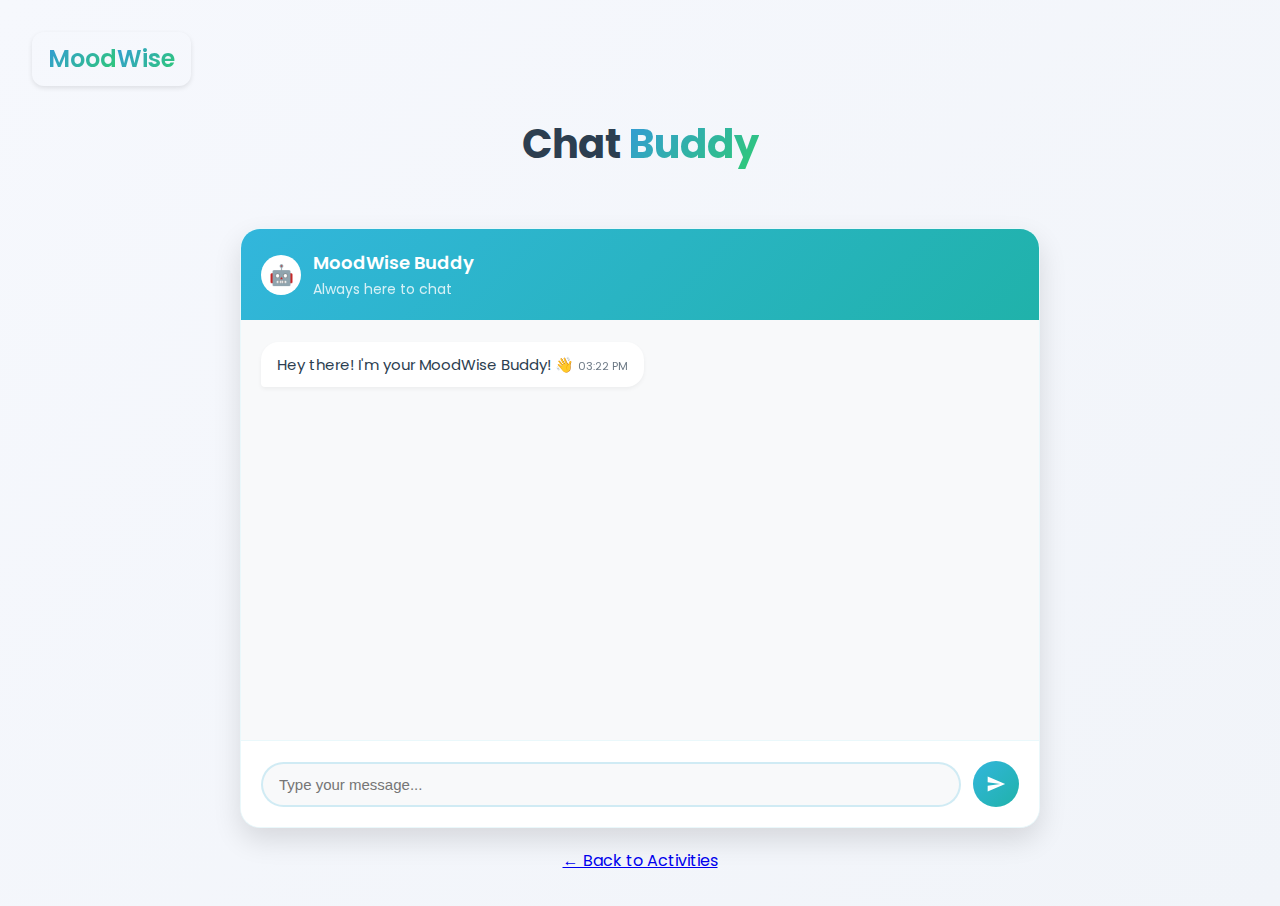
<file: chat.html>
<!DOCTYPE html>
<html lang="en">
<head>
    <meta charset="UTF-8">
    <meta name="viewport" content="width=device-width, initial-scale=1.0">
    <title>Chat Buddy - MoodWise</title>
    <link rel="stylesheet" href="css/common.css">
    <link rel="stylesheet" href="css/home.css">
    <link rel="stylesheet" href="css/feature.css">
    <link rel="stylesheet" href="css/chat.css">
    <link href="https://fonts.googleapis.com/css2?family=Poppins:wght@300;400;500;600;700&display=swap" rel="stylesheet">
</head>
<body class="feature-page">
    <header class="main-header">
        <a href="index.html" class="logo">
            <span class="mood">Mood</span><span class="wise">Wise</span>
        </a>
    </header>

    <div class="feature-content">
        <h1>Chat <span class="mood">Buddy</span></h1>
        <div class="chat-container">
            <div class="chat-header">
                <div class="avatar">🤖</div>
                <div class="info">
                    <h2>MoodWise Buddy</h2>
                    <p>Always here to chat</p>
                </div>
            </div>
            <div class="chat-box" id="chat-box"></div>
            <div class="input-box">
                <input type="text" id="user-input" class="chat-input" placeholder="Type your message..." onkeypress="handleKeyPress(event)">
                <button class="chat-btn" onclick="sendMessage()">
                    <svg viewBox="0 0 24 24">
                        <path d="M2.01 21L23 12 2.01 3 2 10l15 2-15 2z"/>
                    </svg>
                </button>
            </div>
        </div>
        <a href="index.html#features" class="back-link">← Back to Activities</a>
    </div>

    <script src="js/chat.js"></script>
</body>
</html>
</file>
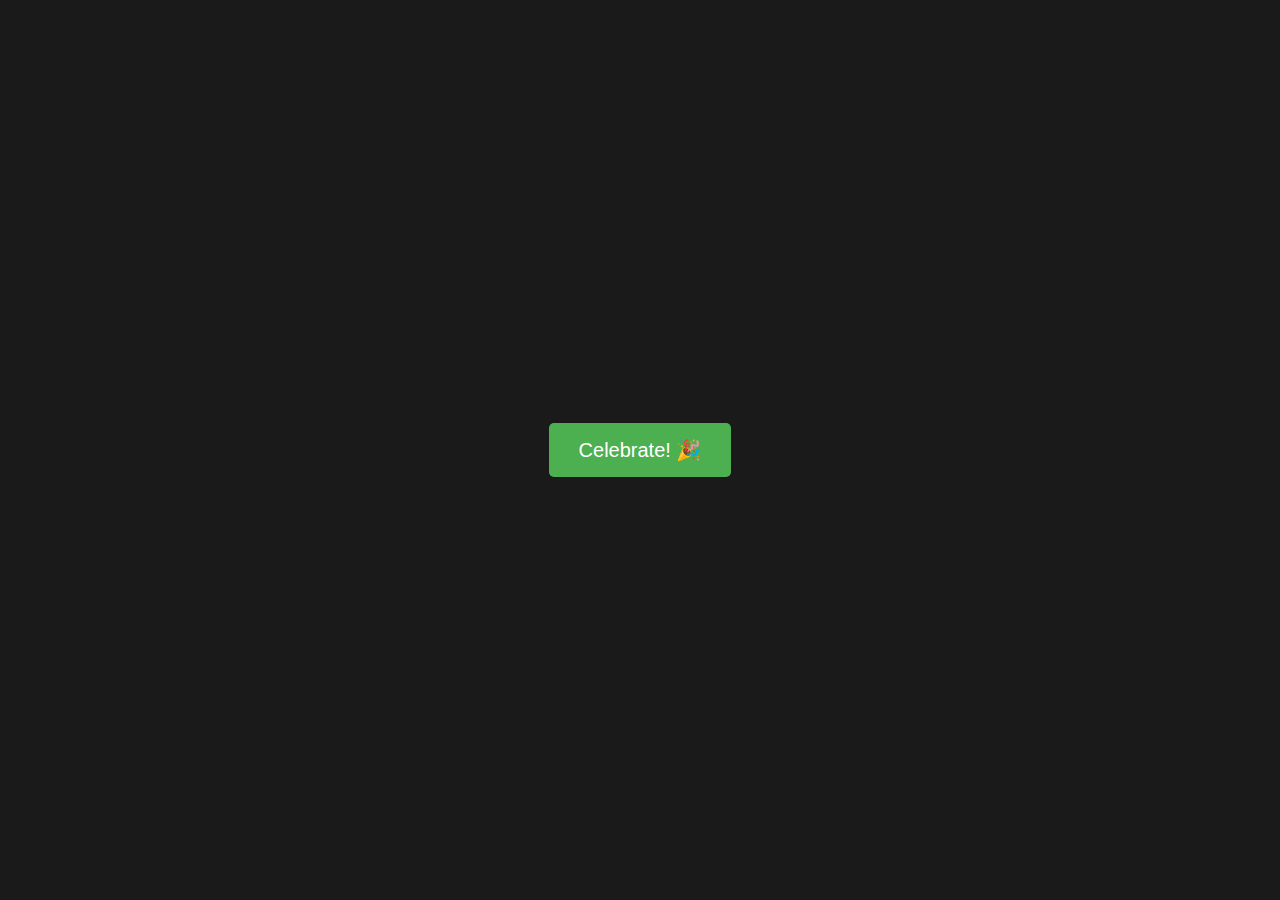
<file: confetti.html>
<!DOCTYPE html>
<html lang="en">
<head>
    <meta charset="UTF-8">
    <meta name="viewport" content="width=device-width, initial-scale=1.0">
    <title>Confetti Celebration!</title>
    <style>
        body {
            margin: 0;
            min-height: 100vh;
            display: flex;
            justify-content: center;
            align-items: center;
            background: #1a1a1a;
            overflow: hidden;
        }

        button {
            padding: 15px 30px;
            font-size: 20px;
            background: #4CAF50;
            color: white;
            border: none;
            border-radius: 5px;
            cursor: pointer;
            transition: transform 0.2s;
        }

        button:hover {
            transform: scale(1.05);
        }

        .confetti {
            position: absolute;
            width: 10px;
            height: 10px;
            background: #ffd700;
            pointer-events: none;
        }
    </style>
</head>
<body>
    <button onclick="createConfetti()">Celebrate! 🎉</button>

    <script>
        function createConfetti() {
            for (let i = 0; i < 50; i++) {
                const confetti = document.createElement('div');
                confetti.classList.add('confetti');
                
                // Random colors
                const colors = ['#ffd700', '#ff0000', '#00ff00', '#0000ff', '#ff00ff', '#00ffff'];
                confetti.style.background = colors[Math.floor(Math.random() * colors.length)];
                
                // Random starting position
                confetti.style.left = Math.random() * window.innerWidth + 'px';
                confetti.style.top = -10 + 'px';
                
                // Random rotation
                const rotation = Math.random() * 360;
                confetti.style.transform = `rotate(${rotation}deg)`;
                
                document.body.appendChild(confetti);
                
                // Animation
                const animation = confetti.animate([
                    {
                        top: '-10px',
                        transform: `rotate(${rotation}deg)`,
                    },
                    {
                        top: window.innerHeight + 'px',
                        transform: `rotate(${rotation + 360}deg)`,
                    }
                ], {
                    duration: 2000 + Math.random() * 3000,
                    easing: 'cubic-bezier(0.25, 0.46, 0.45, 0.94)'
                });
                
                animation.onfinish = () => {
                    confetti.remove();
                };
            }
        }
    </script>
</body>
</html>
</file>
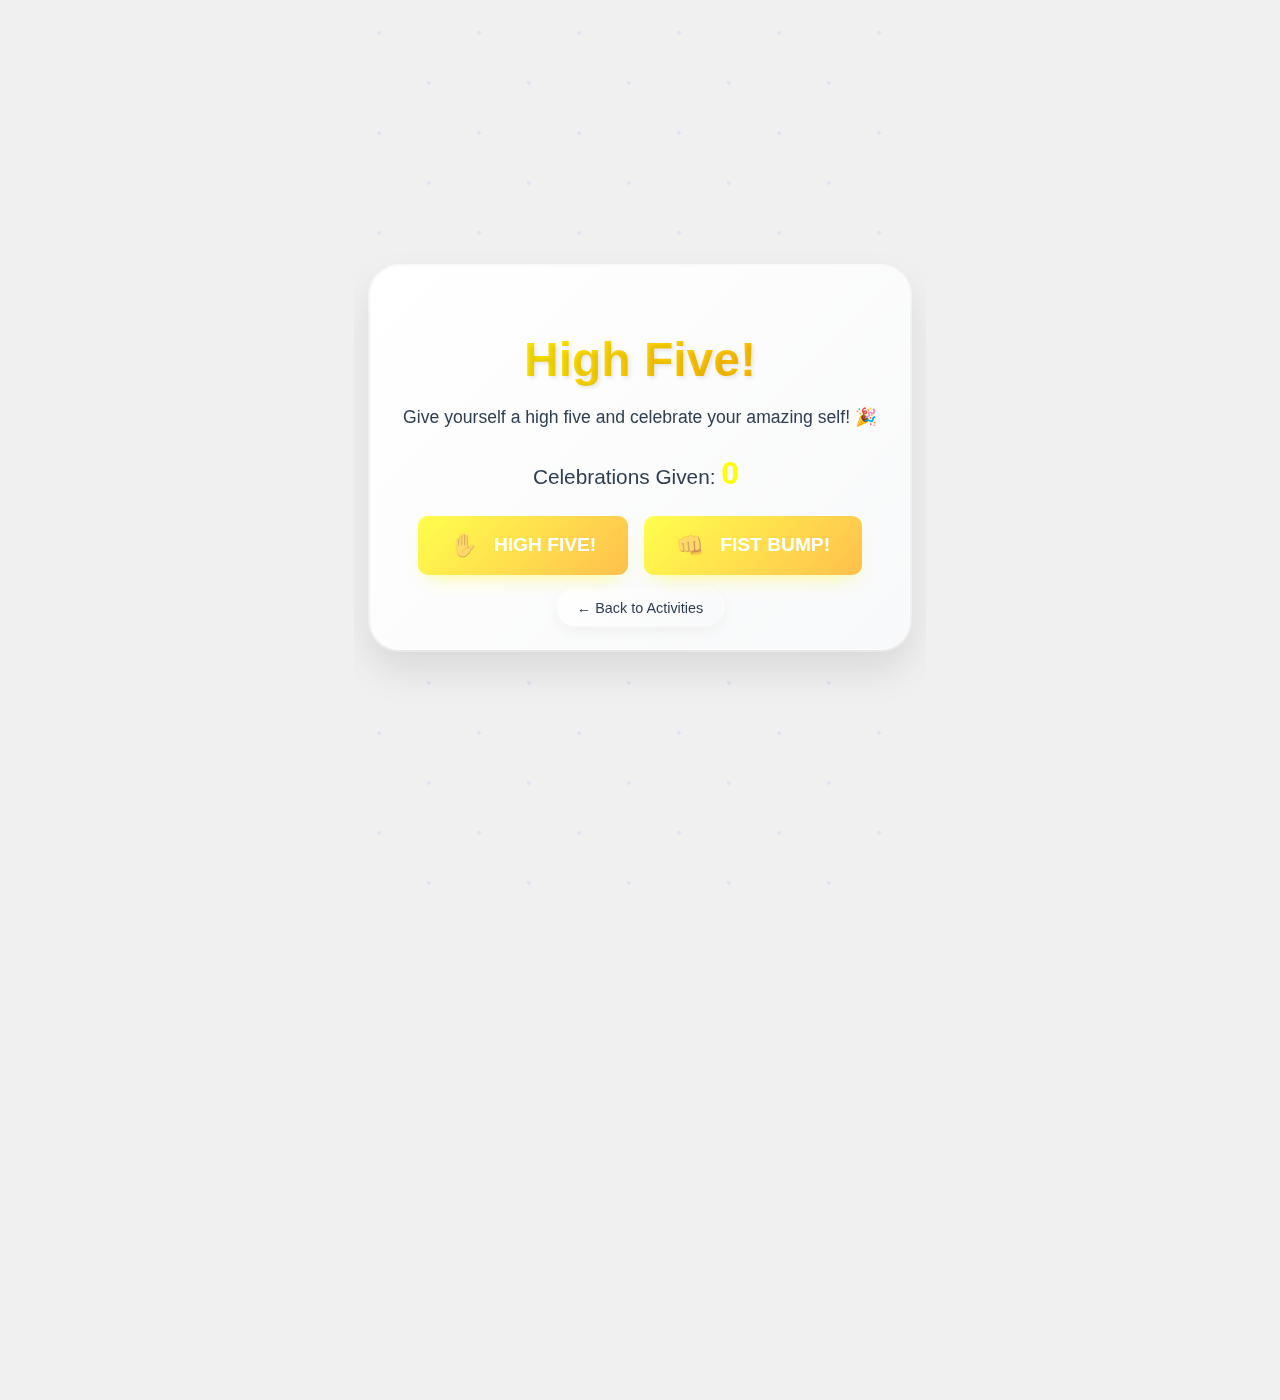
<file: high-five.html>
<!DOCTYPE html>
<html lang="en">
<head>
    <meta charset="UTF-8">
    <meta name="viewport" content="width=device-width, initial-scale=1.0">
    <title>High Five with Exploding Hands!</title>
    <link rel="stylesheet" href="css/high-five.css">
</head>
<body>
    <div class="feature-content">
        <div class="content-wrapper">
            <h1 class="gradient-text">High Five!</h1>
            <p class="feature-description">Give yourself a high five and celebrate your amazing self! 🎉</p>
            
            <div class="high-five-counter">Celebrations Given: <span id="counter">0</span></div>
            
            <div class="button-container">
                <button class="action-button" onclick="giveHighFive()">
                    <span class="button-icon">✋</span>
                    <span class="button-text">High Five!</span>
                </button>
                <button class="action-button fist-bump" onclick="giveFistBump()">
                    <span class="button-icon">👊</span>
                    <span class="button-text">Fist Bump!</span>
                </button>
            </div>
            
            <a href="index.html#features" class="back-link">← Back to Activities</a>
        </div>
    </div>

    <div class="celebration-effects">
        <div class="confetti-container"></div>
        <div class="sparkles-container"></div>
    </div>

    <div id="highFiveHand" class="hand">✋</div>
    <div id="fistBumpHand" class="hand fist">👊</div>

    <script src="js/high-five.js"></script>
</body>
</html>
</html>
</file>
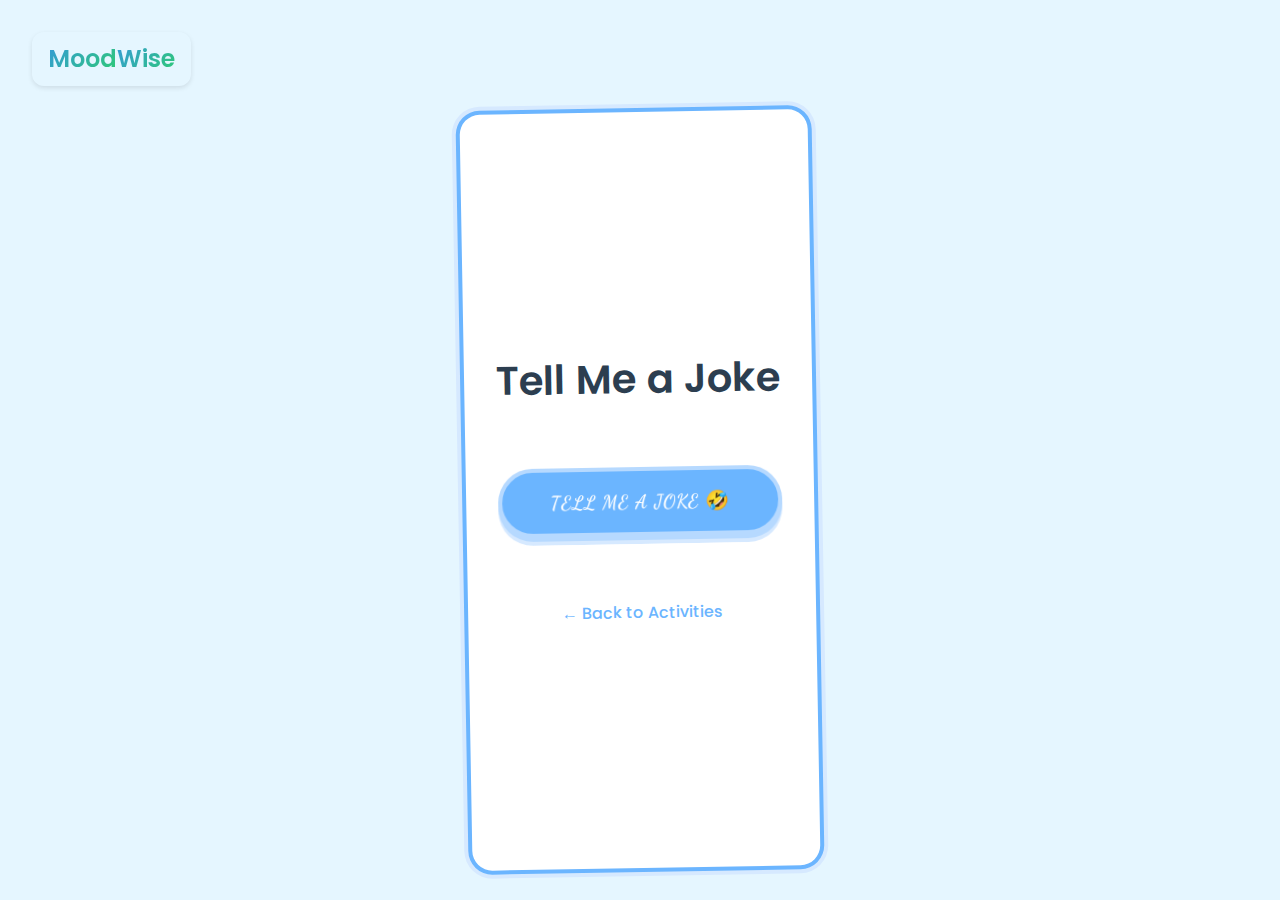
<file: jokes.html>
<!DOCTYPE html>
<html lang="en">
<head>
    <meta charset="UTF-8">
    <meta name="viewport" content="width=device-width, initial-scale=1.0">
    <title>Jokes - MoodWise</title>
    <link rel="stylesheet" href="css/common.css">
    <link rel="stylesheet" href="css/home.css">
    <link rel="stylesheet" href="css/feature.css">
    <link rel="stylesheet" href="css/jokes.css">
    <link href="https://fonts.googleapis.com/css2?family=Poppins:wght@300;400;500;600;700&display=swap" rel="stylesheet">
    <link href="https://fonts.googleapis.com/css2?family=Dancing+Script:wght@400;500;600;700&display=swap" rel="stylesheet">
</head>
<body class="feature-page">
    <header class="main-header">
        <a href="index.html" class="logo">
            <span class="mood">Mood</span><span class="wise">Wise</span>
        </a>
    </header>

    <div class="feature-content">
        <h1>Tell Me a Joke</h1>
        <button class="action-button joke-btn" onclick="tellJoke()">Tell Me A Joke 🤣</button>
        <div class="speech-bubble" id="jokeBox"></div>
        <a href="index.html#features" class="back-link">← Back to Activities</a>
    </div>

    <script src="js/jokes.js"></script>
</body>
</html>
</file>
<file: css/home.css>
/* Standardize colors */
:root {
    --primary-blue: #32b6dc;
    --primary-teal: #20b29c;
    --primary-green: #20b29c;
    --light-blue: #93c5fd;
    --light-green: #86efac;
    --text-color: #add5f0;
    --white: #ffffff;
}

body.home-page,
body.feature-page {
    font-family: 'Poppins', sans-serif;
    line-height: 1.6;
    color: #2c3e50;
    margin: 0;
    padding: 0;
    background-color: #ffffff;
}

.container {
    max-width: 1200px;
    margin: 0 auto;
    padding: 0 2rem;
}

.main-header {
    position: fixed;
    top: 0;
    left: 0;
    width: 100%;
    padding: 20px 40px;
    z-index: 1000;
}

.main-header .logo,
footer .logo {
    text-decoration: none;
    font-size: 24px;
    font-weight: 600;
    padding: 8px 16px;
    border-radius: 12px;
    transition: transform 0.3s ease;
    display: inline-block;
    background: transparent;
}

.main-header .logo:hover,
footer .logo:hover {
    transform: translateY(-2px);
}

/* Ensure consistent gradient styling for MoodWise title */
.main-header .logo .mood,
.main-header .logo .wise,
footer .logo .mood,
footer .logo .wise,
.hero-content .site-title .mood,
.hero-content .site-title .wise,
.feature-content h1 .mood,
.feature-content h1 .wise {
    background: linear-gradient(135deg, #3498db, #2ecc71);
    -webkit-background-clip: text;
    background-clip: text;
    -webkit-text-fill-color: transparent;
    text-shadow: none;
    color: transparent;
    display: inline-block;
}

.main-header .logo .mood,
footer .logo .mood,
.feature-content h1 .mood {
    color: transparent;
}

.main-header .logo .wise,
footer .logo .wise,
.feature-content h1 .wise {
    color: transparent;
}

/* Hero Section */
.hero {
    position: relative;
    min-height: 100vh;
    display: flex;
    align-items: center;
    justify-content: center;
    padding: 2rem;
    overflow: hidden;
    background: linear-gradient(135deg, #f6f8fd 0%, #f1f4f9 100%);
}

.hero-content {
    text-align: center;
    max-width: 800px;
    padding: 2rem;
    position: relative;
    z-index: 2;
    display: flex;
    flex-direction: column;
    align-items: center;
    justify-content: center;
    height: 400px;
}

.hero-content .site-title {
    margin-bottom: 1.5rem;
}

.hero-content .site-title .mood,
.hero-content .site-title .wise {
    font-size: 7.5rem;
    font-weight: 700;
}

.hero h1 {
    font-size: 4rem;
    font-weight: 700;
    line-height: 1.2;
    margin-bottom: 1rem;
    background: linear-gradient(135deg, #3498db, #2ecc71);
    -webkit-background-clip: text;
    -webkit-text-fill-color: transparent;
}

.hero h1 sup {
    font-size: 2rem;
    vertical-align: super;
    position: relative;
    top: -0.2em;
    background: linear-gradient(135deg, #3498db, #2ecc71);
    -webkit-background-clip: text;
    -webkit-text-fill-color: transparent;
}

.hero-subtitle {
    font-size: 1.5rem;
    color: var(--primary-blue);
    margin-bottom: 2rem;
}

.scroll-down {
    position: absolute;
    bottom: 40px;
    left: 50%;
    transform: translateX(-50%);
    text-align: center;
    color: var(--primary-blue);
    opacity: 0.8;
    transition: opacity 0.3s ease;
    z-index: 2;
}

.scroll-down p {
    color: var(--primary-blue);
    font-size: 1.1rem;
    margin-bottom: 10px;
    font-weight: 500;
    animation: bounce 2s infinite;
}

html {
    scroll-behavior: smooth;
}

/* Mission Section */
.mission {
    padding: 8rem 0;
    background-color: #ffffff;
}

.mission h2 {
    font-size: 2.5rem;
    margin-bottom: 3rem;
    text-align: center;
    position: relative;
    display: inline-block;
    left: 50%;
    transform: translateX(-50%);
    color: var(--primary-blue);
}

.mission h2::after {
    content: '';
    position: absolute;
    bottom: -10px;
    left: 0;
    width: 100%;
    height: 3px;
    background: linear-gradient(90deg, var(--primary-blue), var(--primary-green));
    transform-origin: left;
    animation: textReveal 1.5s ease-out forwards;
}

.mission-content {
    max-width: 800px;
    margin: 0 auto;
    text-align: center;
}

.mission-content p {
    color: var(--primary-green);
    font-size: 1.2rem;
    line-height: 1.8;
}

.highlight {
    font-size: 1.5rem;
    color: var(--primary-blue);
    margin-bottom: 2rem;
    line-height: 1.8;
    position: relative;
    display: inline-block;
}

/* Purpose Section */
.purpose {
    position: relative;
    overflow: hidden;
    padding: 6rem 0;
    background: linear-gradient(135deg, rgba(52, 152, 219, 0.05) 0%, rgba(52, 152, 219, 0.05) 100%);
}

.purpose::before {
    content: '';
    position: absolute;
    width: 200%;
    height: 200%;
    top: -50%;
    left: -50%;
    background: radial-gradient(circle, rgba(52, 152, 219, 0.1) 0%, rgba(52, 152, 219, 0) 70%);
    animation: rotate 20s linear infinite;
}

.purpose h2 {
    font-size: 2.5rem;
    margin-bottom: 3rem;
    text-align: center;
    color: var(--primary-blue);
}

.purpose-grid {
    display: grid;
    grid-template-columns: repeat(auto-fit, minmax(300px, 1fr));
    gap: 3rem;
    margin-top: 4rem;
}

.purpose-item {
    text-align: center;
    padding: 2rem;
    background: white;
    border-radius: 20px;
    box-shadow: 0 10px 30px rgba(0, 0, 0, 0.1);
    transition: all 0.3s ease;
    position: relative;
}

.purpose-item::before {
    content: '';
    position: absolute;
    top: -2px;
    left: -2px;
    right: -2px;
    bottom: -2px;
    background: linear-gradient(45deg, rgba(52, 152, 219, 0.3), rgba(46, 204, 113, 0.3), rgba(52, 152, 219, 0.3));
    background-size: 200% 200%;
    border-radius: 22px;
    z-index: -1;
    opacity: 0;
    transition: all 0.3s ease;
}

.purpose-item:hover::before {
    opacity: 1;
    animation: gradientBorder 3s ease infinite;
}

.purpose-item:hover {
    transform: translateY(-10px);
    box-shadow: 0 15px 40px rgba(0, 0, 0, 0.1);
}

.purpose-item h3 {
    color: var(--primary-blue);
    margin-bottom: 1.5rem;
}

.purpose-item p {
    color: var(--primary-green);
}

/* Features Section */
.features {
    padding: 8rem 0;
    background-color: #ffffff;
    position: relative;
    z-index: 2;
    width: 100%;
    overflow: hidden;
}

.features h2 {
    font-size: 2.5rem;
    margin-bottom: 4rem;
    text-align: center;
    color: var(--primary-blue);
    position: relative;
    z-index: 3;
}

.mood-flow {
    position: relative;
    width: 100%;
}

.flow-item {
    position: relative;
    display: flex;
    align-items: center;
    justify-content: center;
    padding: 2rem;
    margin: 1rem 0;
    overflow: hidden;
    opacity: 0;
    height: 400px;
    border-radius: 20px;
    box-shadow: 0 10px 30px rgba(0, 0, 0, 0.1);
}

.flow-background {
    position: absolute;
    top: 0;
    left: 0;
    width: 100%;
    height: 100%;
    background-size: cover;
    background-position: center;
    opacity: 0.9;
    z-index: 1;
}

.flow-content {
    position: relative;
    z-index: 2;
    width: 100%;
    max-width: 600px;
    margin: 0 auto;
    text-align: center;
    padding: 2rem;
    background: rgba(255, 255, 255, 0.9);
    border-radius: 15px;
    box-shadow: 0 5px 15px rgba(0, 0, 0, 0.1);
    display: flex;
    flex-direction: column;
    justify-content: center;
    align-items: center;
    height: 100%;
}

.flow-icon {
    font-size: 3rem;
    margin-bottom: 1.5rem;
    display: block;
}

.flow-content h3 {
    font-size: 2rem;
    margin: 1rem 0;
    color: var(--primary-blue);
    opacity: 0;
    transform: translateY(20px);
    transition: transform 0.6s cubic-bezier(0.16, 1, 0.3, 1), opacity 0.6s cubic-bezier(0.16, 1, 0.3, 1);
}

.flow-content p {
    font-size: 1.1rem;
    margin-bottom: 2rem;
    color: var(--primary-green);
    opacity: 0;
    transform: translateY(20px);
    transition: transform 0.6s cubic-bezier(0.16, 1, 0.3, 1) 0.2s, opacity 0.6s cubic-bezier(0.16, 1, 0.3, 1) 0.2s;
    flex-grow: 1;
}

.flow-content .cta-button {
    display: inline-block;
    padding: 1rem 2rem;
    background: linear-gradient(135deg, var(--light-blue), var(--light-green));
    color: white;
    text-decoration: none;
    border-radius: 25px;
    font-weight: 600;
    font-size: 1.1rem;
    transition: all 0.4s cubic-bezier(0.16, 1, 0.3, 1);
    opacity: 0;
    transform: translateY(20px);
    box-shadow: 0 4px 15px rgba(147, 197, 253, 0.2);
    border: 2px solid transparent;
    margin-top: auto;
    height: 60px;
    line-height: 1;
    display: flex;
    align-items: center;
    justify-content: center;
}

.flow-content .cta-button:hover {
    transform: translateY(-3px);
    box-shadow: 0 8px 25px rgba(147, 197, 253, 0.3);
    background: linear-gradient(135deg, var(--light-green), var(--light-blue));
    border-color: rgba(255, 255, 255, 0.3);
}

/* Flow item specific styles */
.flow-item.celebration .flow-background {
    background: linear-gradient(135deg, var(--light-blue), var(--light-green));
}

.flow-item.high-five .flow-background {
    background: linear-gradient(135deg, var(--light-green), var(--light-blue));
}

.flow-item.jokes .flow-background {
    background: linear-gradient(135deg, var(--light-blue), var(--light-green));
}

.flow-item.quotes .flow-background {
    background: linear-gradient(135deg, var(--light-green), var(--light-blue));
}

.flow-item.wisdom .flow-background {
    background: linear-gradient(135deg, var(--light-blue), var(--light-green));
}

.flow-item.chat .flow-background {
    background: linear-gradient(135deg, var(--light-green), var(--light-blue));
}

/* Animation states */
.flow-item.high-five.visible {
    transform: translateX(0);
    opacity: 1;
}

.flow-item.jokes.visible {
    transform: translateX(0);
    opacity: 1;
}

.flow-item.quotes.visible {
    transform: translateX(0);
    opacity: 1;
}

.flow-item.wisdom.visible {
    transform: translateY(0);
    opacity: 1;
}

.flow-item.chat.visible {
    transform: scale(1);
    opacity: 1;
}

.flow-item.celebration.visible {
    transform: rotate(0) scale(1);
    opacity: 1;
}

/* Content visibility */
.flow-item.visible .flow-content h3 {
    transform: translateY(0);
    opacity: 1;
}

.flow-item.visible .flow-content p {
    transform: translateY(0);
    opacity: 1;
}

.flow-item.visible .flow-content .cta-button {
    transform: translateY(0);
    opacity: 1;
}

/* Closing Section */
.closing {
    padding: 8rem 0;
    background: linear-gradient(135deg, #f6f8fd 0%, #f1f4f9 100%);
    text-align: center;
}

.closing h2 {
    font-size: 2.5rem;
    margin-bottom: 2rem;
    color: var(--primary-blue);
}

.closing p {
    font-size: 1.2rem;
    max-width: 800px;
    margin: 0 auto 1.5rem;
    color: var(--primary-green);
}

.closing-tagline {
    font-style: italic;
    color: var(--primary-blue);
    font-size: 1.4rem !important;
}

/* Footer */
footer {
    background: #2c3e50;
    color: white;
    padding: 3rem 0;
    text-align: center;
}

footer .logo {
    margin-bottom: 1.5rem;
}

footer p {
    opacity: 0.8;
}

.footer-link {
    color: var(--primary-blue);
    text-decoration: none;
    transition: color 0.3s ease;
}

.footer-link:hover {
    color: var(--light-blue);
}

/* Responsive Design */
@media (max-width: 768px) {
    .hero h1 {
        font-size: 3rem;
    }
    
    .hero-subtitle {
        font-size: 1.2rem;
    }
    
    .purpose-grid {
        grid-template-columns: 1fr;
    }
    
    .flow-item {
        height: 350px;
        padding: 1.5rem;
    }
    
    .flow-content {
        padding: 1.5rem;
    }
    
    .flow-icon {
        font-size: 2.5rem;
    }
    
    .flow-content h3 {
        font-size: 1.8rem;
    }
    
    .flow-content p {
        font-size: 1rem;
    }
    
    .flow-content .cta-button {
        padding: 0.7rem 1.8rem;
        font-size: 1rem;
    }
    
    .mission, .purpose, .features, .closing {
        padding: 4rem 0;
    }
}

@media (max-width: 480px) {
    .hero h1 {
        font-size: 2.5rem;
    }
    
    .container {
        padding: 0 1rem;
    }
    
    .flow-item {
        height: 300px;
        padding: 1rem;
    }
    
    .flow-content {
        padding: 1rem;
    }
}

/* Animations */
@keyframes fadeInUp {
    from {
        opacity: 0;
        transform: translateY(20px);
    }
    to {
        opacity: 1;
        transform: translateY(0);
    }
}

@keyframes pulse {
    0% {
        transform: scale(1);
    }
    50% {
        transform: scale(1.05);
    }
    100% {
        transform: scale(1);
    }
}

@keyframes gradientBorder {
    0% {
        background-position: 0% 50%;
    }
    50% {
        background-position: 100% 50%;
    }
    100% {
        background-position: 0% 50%;
    }
}

@keyframes textReveal {
    from {
        clip-path: inset(0 100% 0 0);
    }
    to {
        clip-path: inset(0 0 0 0);
    }
}

@keyframes wave {
    0% {
        transform: scale(0);
        opacity: 1;
    }
    100% {
        transform: scale(4);
        opacity: 0;
    }
}

.wave {
    position: absolute;
    top: 50%;
    left: 50%;
    width: 100px;
    height: 100px;
    border-radius: 50%;
    background: radial-gradient(circle, rgba(52, 152, 219, 0.1) 0%, rgba(52, 152, 219, 0) 70%);
    transform-origin: center;
    animation: wave 2s ease-out forwards;
    pointer-events: none;
}

@keyframes rotate {
    from {
        transform: rotate(0deg);
    }
    to {
        transform: rotate(360deg);
    }
}

/* Apply animations */
.hero-content h1 {
    animation: fadeInUp 1s ease-out;
}

.hero-subtitle {
    animation: fadeInUp 1s ease-out 0.3s backwards;
}

.feature-icon {
    animation: pulse 2s infinite;
}

.feature-item {
    opacity: 0;
    transform: translateY(20px);
    transition: all 0.6s ease-out;
}

.feature-item.visible {
    opacity: 1;
    transform: translateY(0);
}

.mission-content, .purpose-item {
    opacity: 0;
    transform: translateY(20px);
    transition: all 0.6s ease-out;
}

.mission-content.visible, .purpose-item.visible {
    opacity: 1;
    transform: translateY(0);
}

.mouse {
    width: 30px;
    height: 50px;
    border: 2px solid var(--primary-blue);
    border-radius: 20px;
    position: relative;
    margin: 0 auto 10px;
}

.wheel {
    width: 4px;
    height: 8px;
    background: var(--primary-blue);
    position: absolute;
    top: 8px;
    left: 50%;
    transform: translateX(-50%);
    border-radius: 2px;
    animation: wheel 1.5s infinite;
}

.arrows {
    position: relative;
    width: 20px;
    height: 20px;
    margin: 0 auto;
}

.arrows span {
    display: block;
    width: 12px;
    height: 12px;
    border-bottom: 2px solid var(--primary-blue);
    border-right: 2px solid var(--primary-blue);
    transform: rotate(45deg);
    margin: -6px auto;
    animation: arrow 2s infinite;
}

.arrows span:nth-child(2) {
    animation-delay: -0.2s;
}

.arrows span:nth-child(3) {
    animation-delay: -0.4s;
}

@keyframes wheel {
    0% {
        opacity: 1;
        transform: translateX(-50%) translateY(0);
    }
    100% {
        opacity: 0;
        transform: translateX(-50%) translateY(20px);
    }
}

@keyframes arrow {
    0% {
        opacity: 0;
        transform: rotate(45deg) translate(-10px, -10px);
    }
    50% {
        opacity: 1;
    }
    100% {
        opacity: 0;
        transform: rotate(45deg) translate(10px, 10px);
    }
}

@keyframes bounce {
    0%, 20%, 50%, 80%, 100% {
        transform: translateY(0);
    }
    40% {
        transform: translateY(-10px);
    }
    60% {
        transform: translateY(-5px);
    }
}

.feature-box {
    background: white;
    border-radius: 20px;
    padding: 2rem;
    text-align: center;
    transition: all 0.3s ease;
    box-shadow: 0 10px 30px rgba(0, 0, 0, 0.1);
    width: 100%;
    max-width: 400px;
    min-height: 300px;
    display: flex;
    flex-direction: column;
    justify-content: center;
    align-items: center;
    margin: 1rem;
}

.feature-box:hover {
    transform: translateY(-5px);
    box-shadow: 0 15px 40px rgba(0, 0, 0, 0.15);
}

.feature-box h3 {
    color: var(--primary-blue);
    margin-bottom: 1rem;
    font-size: 1.5rem;
    font-weight: 600;
}

.feature-box p {
    color: var(--primary-green);
    margin-bottom: 1.5rem;
    line-height: 1.6;
    font-size: 1rem;
}

.feature-box .action-button {
    margin-top: auto;
    width: 100%;
    max-width: 200px;
}

.features-grid {
    display: grid;
    grid-template-columns: repeat(auto-fit, minmax(300px, 1fr));
    gap: 2rem;
    padding: 2rem;
    max-width: 1200px;
    margin: 0 auto;
    justify-items: center;
}
</file>
<file: css/feature.css>
/* Feature Page Styles */
body.feature-page {
    font-family: 'Poppins', sans-serif;
    margin: 0;
    padding: 0;
    min-height: 100vh;
    background: linear-gradient(135deg, #f6f8fd 0%, #f1f4f9 100%);
    display: flex;
    flex-direction: column;
}

.main-header {
    position: fixed;
    top: 0;
    left: 0;
    padding: 2rem;
    z-index: 1000;
}

.main-header .logo {
    text-decoration: none;
    font-size: 24px;
    font-weight: 600;
    padding: 8px 16px;
    border-radius: 12px;
    transition: transform 0.3s ease;
    display: inline-block;
}

.main-header .logo:hover {
    transform: translateY(-2px);
}

/* Remove conflicting gradient styles */
.main-header .logo .mood,
.main-header .logo .wise {
    display: inline-block;
}

.feature-content {
    flex: 1;
    display: flex;
    flex-direction: column;
    align-items: center;
    justify-content: center;
    padding: 2rem;
    margin-top: 80px;
}

.feature-content h1 {
    font-size: 2.5rem;
    color: #2c3e50;
    margin-bottom: 2rem;
    text-align: center;
}

.action-button {
    font-size: 1.2rem;
    padding: 1.2rem 2.4rem;
    background: linear-gradient(135deg, #FF6B6B 0%, #FF8E8E 100%);
    color: white;
    border: none;
    border-radius: 16px;
    cursor: pointer;
    font-weight: 600;
    letter-spacing: 0.5px;
    position: relative;
    overflow: hidden;
    transition: all 0.3s cubic-bezier(0.4, 0, 0.2, 1);
    box-shadow: 0 10px 20px -10px rgba(255, 107, 107, 0.5),
                inset 0 -3px 0 rgba(0, 0, 0, 0.1);
    transform: translateY(0);
    backdrop-filter: blur(10px);
    -webkit-backdrop-filter: blur(10px);
}

/* Enhanced hover effect with floating particles */
.action-button::before {
    content: '';
    position: absolute;
    top: 0;
    left: 0;
    width: 100%;
    height: 100%;
    background: linear-gradient(135deg, rgba(255, 255, 255, 0.2) 0%, rgba(255, 255, 255, 0) 100%);
    opacity: 0;
    transition: opacity 0.3s ease;
}

/* Sparkle effect on hover */
.action-button::after {
    content: '✨';
    position: absolute;
    pointer-events: none;
    opacity: 0;
    transition: all 0.6s ease;
}

.action-button:hover::after {
    animation: sparkle 1.5s infinite linear;
    opacity: 1;
}

/* Multiple sparkles */
.action-button span {
    position: relative;
    z-index: 1;
}

.action-button:hover .particle {
    animation: float-particle 1s ease-out forwards;
}

/* Button press effect */
.action-button:active {
    transform: translateY(3px);
    box-shadow: 0 5px 15px -5px rgba(255, 107, 107, 0.4),
                inset 0 -1px 0 rgba(0, 0, 0, 0.1);
}

/* Pulsing glow effect */
.action-button::before {
    content: '';
    position: absolute;
    top: -2px;
    left: -2px;
    right: -2px;
    bottom: -2px;
    background: inherit;
    border-radius: 18px;
    z-index: -1;
    animation: pulse-glow 2s ease-out infinite;
    opacity: 0;
}

/* Success state */
.action-button.success {
    background: linear-gradient(135deg, #28a745, #20c997);
    transform: scale(1.05);
}

.action-button.success::after {
    content: '✓';
    position: absolute;
    top: 50%;
    left: 50%;
    transform: translate(-50%, -50%);
    font-size: 1.4em;
    opacity: 0;
    animation: success-mark 0.5s forwards;
}

/* Loading state enhancement */
.action-button.loading {
    background: linear-gradient(135deg, #6366F1, #3B82F6);
    pointer-events: none;
}

.action-button.loading::after {
    content: '';
    position: absolute;
    width: 20px;
    height: 20px;
    top: 50%;
    left: 50%;
    margin: -10px 0 0 -10px;
    border: 2px solid rgba(255, 255, 255, 0.3);
    border-top-color: white;
    border-radius: 50%;
    animation: button-loading-spinner 0.8s linear infinite;
}

/* New Animations */
@keyframes sparkle {
    0%, 100% { transform: translate(-50%, -50%) rotate(0deg) scale(0); opacity: 0; }
    25% { transform: translate(100%, -100%) rotate(90deg) scale(1); opacity: 1; }
    50% { transform: translate(200%, -50%) rotate(180deg) scale(0); opacity: 0; }
    75% { transform: translate(100%, 0%) rotate(270deg) scale(1); opacity: 1; }
}

@keyframes float-particle {
    0% { transform: translate(0, 0) rotate(0deg); opacity: 1; }
    100% { transform: translate(var(--x, 100px), var(--y, -100px)) rotate(720deg); opacity: 0; }
}

@keyframes pulse-glow {
    0% { transform: scale(1); opacity: 0; }
    50% { transform: scale(1.05); opacity: 0.2; }
    100% { transform: scale(1); opacity: 0; }
}

@keyframes success-mark {
    from { transform: translate(-50%, -50%) scale(0); opacity: 0; }
    to { transform: translate(-50%, -50%) scale(1); opacity: 1; }
}

/* Button variants with unique effects */

/* Wisdom button with mystical effect */
.wisdom-btn {
    background: linear-gradient(135deg, #4158D0 0%, #C850C0 50%, #FFCC70 100%);
    background-size: 200% 200%;
    animation: gradient-shift 3s ease infinite;
}

.wisdom-btn::before {
    content: '🔮';
    position: absolute;
    top: 50%;
    left: -20px;
    transform: translateY(-50%);
    font-size: 1.2em;
    opacity: 0;
    transition: all 0.3s ease;
}

.wisdom-btn:hover::before {
    left: 10px;
    opacity: 1;
}

/* Celebration button with confetti effect */
.celebration-btn {
    background: linear-gradient(135deg, #00F5A0 0%, #00D9F5 100%);
}

.celebration-btn::after {
    content: '🎉';
    font-size: 1.2em;
}

/* Joke button with laughing effect */
.joke-btn {
    background: linear-gradient(135deg, #FF9A8B 0%, #FF6A88 55%, #FF99AC 100%);
}

.joke-btn:hover {
    animation: laugh 0.5s ease infinite;
}

/* Chat button with typing indicator */
.chat-btn {
    background: linear-gradient(135deg, #43E97B 0%, #38F9D7 100%);
}

.chat-btn::after {
    content: '...';
    position: absolute;
    right: 10px;
    opacity: 0;
    transition: opacity 0.3s ease;
}

.chat-btn:hover::after {
    opacity: 1;
    animation: typing 1s infinite;
}

/* Additional Animations */
@keyframes gradient-shift {
    0% { background-position: 0% 50%; }
    50% { background-position: 100% 50%; }
    100% { background-position: 0% 50%; }
}

@keyframes laugh {
    0%, 100% { transform: translateY(0) rotate(0deg); }
    25% { transform: translateY(-3px) rotate(-1deg); }
    75% { transform: translateY(-3px) rotate(1deg); }
}

@keyframes typing {
    0% { content: '.'; }
    33% { content: '..'; }
    66% { content: '...'; }
    100% { content: '.'; }
}

/* Responsive adjustments */
@media (max-width: 768px) {
    .main-header {
        padding: 1.5rem;
    }

    .main-header .logo {
        font-size: 20px;
    }

    .feature-content h1 {
        font-size: 2rem;
    }
    
    .action-button {
        font-size: 1rem;
        padding: 1rem 2rem;
    }
    
    .action-button::before,
    .action-button::after {
        display: none;
    }
}

@media (max-width: 480px) {
    .main-header {
        padding: 1rem;
    }

    .feature-content {
        padding: 1rem;
    }
    
    .feature-content h1 {
        font-size: 1.8rem;
    }
}

.hidden {
    display: none !important;
}
</file>
<file: css/chat.css>
body.chat-page {
    font-family: 'Roboto', sans-serif;
    display: flex;
    justify-content: center;
    align-items: center;
    height: 100vh;
    background: linear-gradient(135deg, #e0f7fa, #80deea);
    margin: 0;
}

.chat-container {
    width: 100%;
    max-width: 800px;
    height: 600px;
    border-radius: 20px;
    box-shadow: 0 12px 28px rgba(0, 0, 0, 0.12);
    background-color: #ffffff;
    overflow: hidden;
    display: flex;
    flex-direction: column;
    margin: 20px auto;
    border: 1px solid rgba(50, 182, 220, 0.1);
    position: relative;
}

.chat-header {
    padding: 20px;
    background: linear-gradient(135deg, #32b6dc, #20B2AA);
    color: white;
    display: flex;
    align-items: center;
    gap: 12px;
}

.chat-header .avatar {
    width: 40px;
    height: 40px;
    border-radius: 50%;
    background: white;
    display: flex;
    align-items: center;
    justify-content: center;
    font-size: 20px;
}

.chat-header .info h2 {
    margin: 0;
    font-size: 18px;
    font-weight: 600;
}

.chat-header .info p {
    margin: 0;
    font-size: 14px;
    opacity: 0.8;
}

.chat-box {
    flex-grow: 1;
    padding: 20px;
    height: calc(100% - 160px);
    overflow-y: auto;
    background: #f8f9fa;
    display: flex;
    flex-direction: column;
    scroll-behavior: smooth;
}

.chat-box::-webkit-scrollbar {
    width: 6px;
}

.chat-box::-webkit-scrollbar-track {
    background: transparent;
}

.chat-box::-webkit-scrollbar-thumb {
    background: rgba(50, 182, 220, 0.2);
    border-radius: 3px;
}

.message-group {
    margin: 10px 0;
    display: flex;
    flex-direction: column;
}

.message {
    margin: 2px 0;
    padding: 12px 16px;
    border-radius: 18px;
    max-width: 80%;
    word-wrap: break-word;
    position: relative;
    animation: messageAppear 0.3s ease;
    line-height: 1.4;
    font-size: 15px;
}

.message.user {
    background: linear-gradient(135deg, #32b6dc, #20B2AA);
    color: white;
    align-self: flex-end;
    border-bottom-right-radius: 4px;
}

.message.bot {
    background: white;
    color: #2c3e50;
    align-self: flex-start;
    border-bottom-left-radius: 4px;
    box-shadow: 0 2px 4px rgba(0, 0, 0, 0.05);
}

.message .time {
    font-size: 11px;
    opacity: 0.7;
    margin-top: 4px;
    display: inline-block;
}

.typing-indicator {
    padding: 12px 16px;
    background: white;
    border-radius: 18px;
    display: none;
    align-items: center;
    align-self: flex-start;
    margin: 10px 0;
    box-shadow: 0 2px 4px rgba(0, 0, 0, 0.05);
    animation: messageAppear 0.3s ease;
}

.typing-indicator span {
    width: 8px;
    height: 8px;
    background: #32b6dc;
    border-radius: 50%;
    margin: 0 2px;
    display: inline-block;
    animation: typing 1.4s infinite;
}

.typing-indicator span:nth-child(2) { animation-delay: 0.2s; }
.typing-indicator span:nth-child(3) { animation-delay: 0.4s; }

.input-box {
    padding: 20px;
    background: white;
    border-top: 1px solid rgba(50, 182, 220, 0.1);
    display: flex;
    align-items: center;
    gap: 12px;
}

.chat-input {
    flex: 1;
    padding: 12px 16px;
    border: 2px solid rgba(50, 182, 220, 0.2);
    border-radius: 24px;
    outline: none;
    font-size: 15px;
    transition: all 0.3s ease;
    background: #f8f9fa;
}

.chat-input:focus {
    border-color: #32b6dc;
    background: white;
}

.chat-btn {
    padding: 12px;
    border: none;
    background: linear-gradient(135deg, #32b6dc, #20B2AA);
    color: white;
    border-radius: 50%;
    cursor: pointer;
    width: 46px;
    height: 46px;
    display: flex;
    align-items: center;
    justify-content: center;
    transition: all 0.3s ease;
}

.chat-btn:hover {
    transform: scale(1.05);
    box-shadow: 0 4px 12px rgba(50, 182, 220, 0.2);
}

.chat-btn svg {
    width: 20px;
    height: 20px;
    fill: white;
}

@keyframes messageAppear {
    from {
        opacity: 0;
        transform: translateY(10px);
    }
    to {
        opacity: 1;
        transform: translateY(0);
    }
}

@keyframes typing {
    0%, 100% { transform: translateY(0); }
    50% { transform: translateY(-4px); }
}

@media (max-width: 768px) {
    .chat-container {
        margin: 0;
        height: 100vh;
        border-radius: 0;
    }
    
    .message {
        max-width: 90%;
    }
}
</file>
<file: css/high-five.css>
/* High Five Styles */
.feature-content {
    position: relative;
    height: 100vh;
    display: flex;
    flex-direction: column;
    justify-content: center;
    align-items: center;
    padding: 1rem;
    margin-top: 0;
    background: linear-gradient(135deg, #f6f8ff 0%, #f0f4ff 100%);
    background-image: 
        radial-gradient(circle at 25px 25px, rgba(99, 102, 241, 0.1) 2%, transparent 0%),
        radial-gradient(circle at 75px 75px, rgba(139, 92, 246, 0.1) 2%, transparent 0%);
    background-size: 100px 100px;
    animation: backgroundMove 20s linear infinite;
    overflow: hidden;
}

@keyframes backgroundMove {
    0% { background-position: 0 0; }
    100% { background-position: 100px 100px; }
}

.content-wrapper {
    text-align: center;
    max-width: 800px;
    padding: 2rem;
    background: linear-gradient(135deg, #ffffff 0%, #f8f9fa 100%);
    border-radius: 30px;
    box-shadow: 
        0 20px 40px rgba(0, 0, 0, 0.1),
        0 0 0 2px rgba(255, 255, 255, 0.8);
    backdrop-filter: blur(10px);
    animation: float 6s ease-in-out infinite;
    border: 1px solid rgba(255, 255, 255, 0.5);
    position: relative;
    z-index: 1;
    transition: opacity 0.3s ease;
}

@keyframes float {
    0%, 100% { transform: translateY(0); }
    50% { transform: translateY(-10px); }
}

.gradient-text {
    font-size: 3rem;
    margin-bottom: 1rem;
    background: linear-gradient(135deg, #FFFF00 0%, #FFA500 100%);
    -webkit-background-clip: text;
    -webkit-text-fill-color: transparent;
    text-shadow: 2px 2px 4px rgba(0, 0, 0, 0.1);
    animation: pulse 2s ease-in-out infinite;
}

@keyframes pulse {
    0%, 100% { transform: scale(1); }
    50% { transform: scale(1.05); }
}

.feature-description {
    font-size: 1.1rem;
    color: #2c3e50;
    margin-bottom: 1.5rem;
    line-height: 1.5;
    animation: fadeIn 1s ease-out;
}

@keyframes fadeIn {
    from { opacity: 0; transform: translateY(20px); }
    to { opacity: 1; transform: translateY(0); }
}

.high-five-counter {
    font-size: 1.3rem;
    color: #2c3e50;
    margin-bottom: 1.5rem;
    font-weight: 500;
    text-align: center;
    animation: slideIn 0.8s ease-out;
}

@keyframes slideIn {
    from { opacity: 0; transform: translateX(-20px); }
    to { opacity: 1; transform: translateX(0); }
}

.high-five-counter span {
    font-size: 2rem;
    font-weight: 700;
    color: #FFFF00;
    margin-right: 0.5rem;
    display: inline-block;
    animation: bounce 0.5s ease-out;
}

@keyframes bounce {
    0%, 100% { transform: scale(1); }
    50% { transform: scale(1.2); }
}

.button-container {
    position: relative;
    margin-bottom: 1.5rem;
    display: flex;
    gap: 1rem;
    justify-content: center;
}

.action-button {
    font-size: 1.2rem;
    padding: 1rem 2rem;
    background: linear-gradient(135deg, #FFFF00 0%, #FFA500 100%);
    color: white;
    border: none;
    border-radius: 10px;
    cursor: pointer;
    font-weight: bold;
    transition: 0.3s;
    position: relative;
    overflow: hidden;
    display: inline-block;
    text-transform: uppercase;
    min-width: 180px;
    display: flex;
    align-items: center;
    justify-content: center;
    gap: 0.5rem;
    box-shadow: 0 10px 20px -10px rgba(255, 255, 0, 0.5);
}

.action-button:hover {
    box-shadow: 0 15px 30px -10px rgba(255, 255, 0, 0.6);
}

.action-button:active {
    box-shadow: 0 5px 15px -5px rgba(255, 255, 0, 0.4);
}

.button-icon {
    font-size: 1.4rem;
    margin-right: 0.5rem;
}

.button-text {
    position: relative;
    z-index: 1;
}

/* Hand Styles */
.hand {
    font-size: 500px;
    position: absolute;
    bottom: -500px;
    opacity: 0;
    transition: transform 1s ease-out, opacity 1s;
}

.hand.fist {
    transform: none;
}

.high-five {
    opacity: 1;
    transform: translateY(-75vh);
}

.fist-bump-high-five {
    opacity: 1;
    transform: translateY(-65vh);
}

.fade-out {
    transition: transform 0.5s ease-in, opacity 1s;
    transform: translateY(-85vh);
    opacity: 0;
}

.fist.fade-out {
    transform: translateY(-75vh);
}

/* Celebration Effects */
.celebration-effects {
    position: fixed;
    top: 0;
    left: 0;
    width: 100%;
    height: 100%;
    pointer-events: none;
    z-index: 1000;
}

.confetti-container, .sparkles-container {
    position: fixed;
    top: 0;
    left: 0;
    width: 100%;
    height: 100%;
    pointer-events: none;
    z-index: 2;
}

.confetti {
    position: absolute;
    width: 10px;
    height: 10px;
    animation: fall linear forwards;
}

@keyframes fall {
    0% {
        transform: translateY(-100vh) rotate(0deg);
        opacity: 1;
    }
    100% {
        transform: translateY(100vh) rotate(360deg);
        opacity: 0;
    }
}

.sparkle {
    position: absolute;
    width: 4px;
    height: 4px;
    background: #FFFF00;
    border-radius: 50%;
    animation: sparkle 2s ease-in-out infinite;
}

@keyframes sparkle {
    0%, 100% { transform: scale(0); opacity: 0; }
    50% { transform: scale(1); opacity: 1; }
}

/* Small Hands Explosion */
.small-hand {
    position: absolute;
    font-size: 50px;
    animation: explode 3s forwards;
}

@keyframes explode {
    0% {
        opacity: 1;
        transform: translate(0, 0) scale(1);
    }
    100% {
        opacity: 0;
        transform: translate(var(--x), var(--y)) scale(0.5);
    }
}

/* High Five Message */
.high-five-message {
    position: fixed;
    top: 50%;
    left: 50%;
    transform: translate(-50%, -50%);
    font-size: 2.5rem;
    font-weight: 700;
    color: #4A90E2;
    text-align: center;
    opacity: 0;
    transition: all 0.4s cubic-bezier(0.34, 1.56, 0.64, 1);
    pointer-events: none;
    text-shadow: 2px 2px 4px rgba(0, 0, 0, 0.1);
    background: linear-gradient(135deg, #ffffff 0%, #f8f9fa 100%);
    padding: 1.5rem 3rem;
    border-radius: 20px;
    box-shadow: 
        0 10px 30px rgba(0, 0, 0, 0.1),
        0 0 0 2px rgba(255, 255, 255, 0.8);
    border: 1px solid rgba(255, 255, 255, 0.5);
}

.high-five-message.show {
    opacity: 1;
    transform: translate(-50%, -50%) scale(1.1);
}

/* Back Link */
.back-link {
    margin-top: 1.5rem;
    color: #2c3e50;
    text-decoration: none;
    font-weight: 500;
    transition: all 0.3s ease, opacity 0.3s ease;
    padding: 0.6rem 1.2rem;
    border-radius: 25px;
    background: linear-gradient(135deg, #ffffff 0%, #f8f9fa 100%);
    box-shadow: 
        0 5px 15px rgba(0, 0, 0, 0.05),
        0 0 0 2px rgba(255, 255, 255, 0.8);
    border: 1px solid rgba(255, 255, 255, 0.5);
    animation: fadeIn 1s ease-out 0.5s backwards;
    font-size: 0.9rem;
    opacity: 1;
}

.back-link:hover {
    transform: translateY(-2px);
    box-shadow: 0 8px 20px rgba(0, 0, 0, 0.1);
    background: linear-gradient(135deg, #f8f9fa 0%, #ffffff 100%);
}

body {
    display: flex;
    flex-direction: column;
    justify-content: center;
    align-items: center;
    height: 100vh;
    background-color: #f0f0f0;
    font-family: Arial, sans-serif;
    overflow: hidden;
}

button {
    padding: 20px 40px;
    font-size: 22px;
    border: none;
    background-color: #ffcc00;
    cursor: pointer;
    border-radius: 10px;
    font-weight: bold;
    transition: 0.3s;
    position: relative;
    overflow: hidden;
    display: inline-block;
}

button:hover {
    background-color: #ffaa00;
}

button:focus {
    outline: none;
}

/* Ripple effect */
button::after {
    content: '';
    position: absolute;
    top: 50%;
    left: 50%;
    width: 300%;
    height: 300%;
    background: rgba(255, 255, 255, 0.3);
    border-radius: 50%;
    transform: translate(-50%, -50%);
    animation: ripple 0.6s linear;
}

@keyframes ripple {
    to {
        transform: translate(-50%, -50%) scale(0);
        opacity: 0;
    }
}

/* Add new class for hiding content during animation */
.content-wrapper.hide {
    opacity: 0;
    pointer-events: none;
}
</file>
<file: css/jokes.css>
body.feature-page {
    background: #E5F6FF;
    min-height: 100vh;
    display: flex;
    flex-direction: column;
    align-items: center;
    justify-content: center;
    padding: 2rem;
    position: relative;
    font-family: 'Poppins', sans-serif;
}

.feature-content {
    text-align: center;
    max-width: 700px;
    padding: 2rem;
    background: #FFF;
    border-radius: 20px;
    box-shadow: 
        0 0 0 4px #6BB5FF,
        0 0 0 8px #D6E9FF;
    position: relative;
    z-index: 1;
    transform: rotate(-1deg);
    animation: wobble 3s ease-in-out infinite;
}

@keyframes wobble {
    0%, 100% { transform: rotate(-1deg); }
    50% { transform: rotate(1deg); }
}

.action-button {
    font-size: 1.2rem;
    padding: 1.2rem 3rem;
    background: #6BB5FF;
    color: white;
    border: 4px solid #B6D9FF;
    border-radius: 50px;
    cursor: pointer;
    font-weight: 600;
    position: relative;
    transition: all 0.2s ease;
    margin: 2rem auto;
    display: inline-flex;
    align-items: center;
    gap: 1rem;
    text-transform: uppercase;
    letter-spacing: 1px;
    font-family: 'Dancing Script', cursive;
    box-shadow: 
        0 4px 0 #B6D9FF,
        0 8px 0 #D6E9FF;
}

.action-button:hover {
    transform: translateY(4px);
    box-shadow: 
        0 0 0 #B6D9FF,
        0 4px 0 #D6E9FF;
}

.action-button:active {
    transform: translateY(8px);
    box-shadow: none;
}

.speech-bubble {
    display: none;
    position: absolute;
    background: #FFF;
    border-radius: 20px;
    padding: 2rem;
    font-size: 1.8rem;
    line-height: 1.4;
    max-width: 800px;
    min-width: 400px;
    text-align: center;
    box-shadow: 
        0 0 0 2px #6BB5FF,
        0 0 0 4px #D6E9FF;
    opacity: 0;
    transform: scale(0.8) translate(-50%, -50%);
    transition: all 0.3s ease;
    top: 50%;
    left: 50%;
    font-weight: 500;
    letter-spacing: 0.3px;
    font-family: 'Poppins', sans-serif;
    white-space: normal;
    word-wrap: break-word;
    width: 80%;
    margin: 0 auto;
}

.speech-bubble.show {
    display: block;
    opacity: 1;
    transform: scale(1) translate(-50%, -50%);
}

h1 {
    font-size: 2.4rem;
    margin-bottom: 1.5rem;
    color: #333;
    font-weight: 600;
    line-height: 1.2;
    letter-spacing: 0.3px;
    font-family: 'Poppins', sans-serif;
}

.back-link {
    display: inline-block;
    margin-top: 2rem;
    color: #6BB5FF;
    text-decoration: none;
    font-weight: 500;
    transition: color 0.2s ease;
}

.back-link:hover {
    color: #4A9EFF;
}
</file>
<file: css/common.css>
/* Reset and common styles */
* {
    margin: 0;
    padding: 0;
    box-sizing: border-box;
}

body {
    margin: 0;
    font-family: Arial, sans-serif;
    min-height: 100vh;
}

/* Navigation styles */
.nav-menu {
    position: fixed;
    top: 20px;
    right: 20px;
    z-index: 1000;
    display: flex;
    align-items: center;
}

.nav-menu a {
    display: inline-block;
    padding: 10px 20px;
    margin: 0 5px;
    background-color: rgba(255, 255, 255, 0.9);
    color: #333;
    text-decoration: none;
    border-radius: 25px;
    font-weight: bold;
    transition: all 0.3s ease;
    box-shadow: 0 2px 5px rgba(0, 0, 0, 0.1);
}

.nav-menu a:hover {
    transform: translateY(-2px);
    box-shadow: 0 4px 8px rgba(0, 0, 0, 0.2);
}

.nav-menu a.active {
    background-color: #3498db;
    color: white;
}

.logo-container {
    position: fixed;
    top: 20px;
    left: 20px;
    z-index: 1000;
    text-decoration: none;
}

.logo {
    font-size: 28px;
    font-weight: bold;
    text-decoration: none;
    padding: 10px 20px;
    background-color: rgba(255, 255, 255, 0.95);
    border-radius: 15px;
    box-shadow: 0 2px 5px rgba(0, 0, 0, 0.1);
    transition: all 0.3s ease;
}

.logo:hover {
    transform: translateY(-2px);
    box-shadow: 0 4px 8px rgba(0, 0, 0, 0.2);
}

.logo span.mood {
    color: #4CAF50;
    text-shadow: 1px 1px 2px rgba(76, 175, 80, 0.3);
}

.logo span.wise {
    color: #3498db;
    text-shadow: 1px 1px 2px rgba(52, 152, 219, 0.3);
}

.logo-icons {
    display: flex;
    align-items: center;
    margin-right: 8px;
    font-size: 24px;
}

.logo-icon-heart {
    color: #4CAF50;
    margin-right: 2px;
    text-shadow: 1px 1px 2px rgba(76, 175, 80, 0.3);
}

.logo-icon-brain {
    color: #3498db;
    text-shadow: 1px 1px 2px rgba(52, 152, 219, 0.3);
}

/* Clear logo on other pages */
.feature-content .logo span.mood,
.feature-content .logo span.wise,
.feature-content .logo-icon-heart,
.feature-content .logo-icon-brain {
    color: #2C3E50;
    text-shadow: none;
}

.tagline {
    font-size: 14px;
    color: #666;
    margin-top: 4px;
    text-align: center;
    font-weight: 500;
    text-shadow: 1px 1px 2px rgba(0, 0, 0, 0.1);
}

@keyframes pulse {
    0% { transform: scale(1); }
    50% { transform: scale(1.1); }
    100% { transform: scale(1); }
}
</file>
